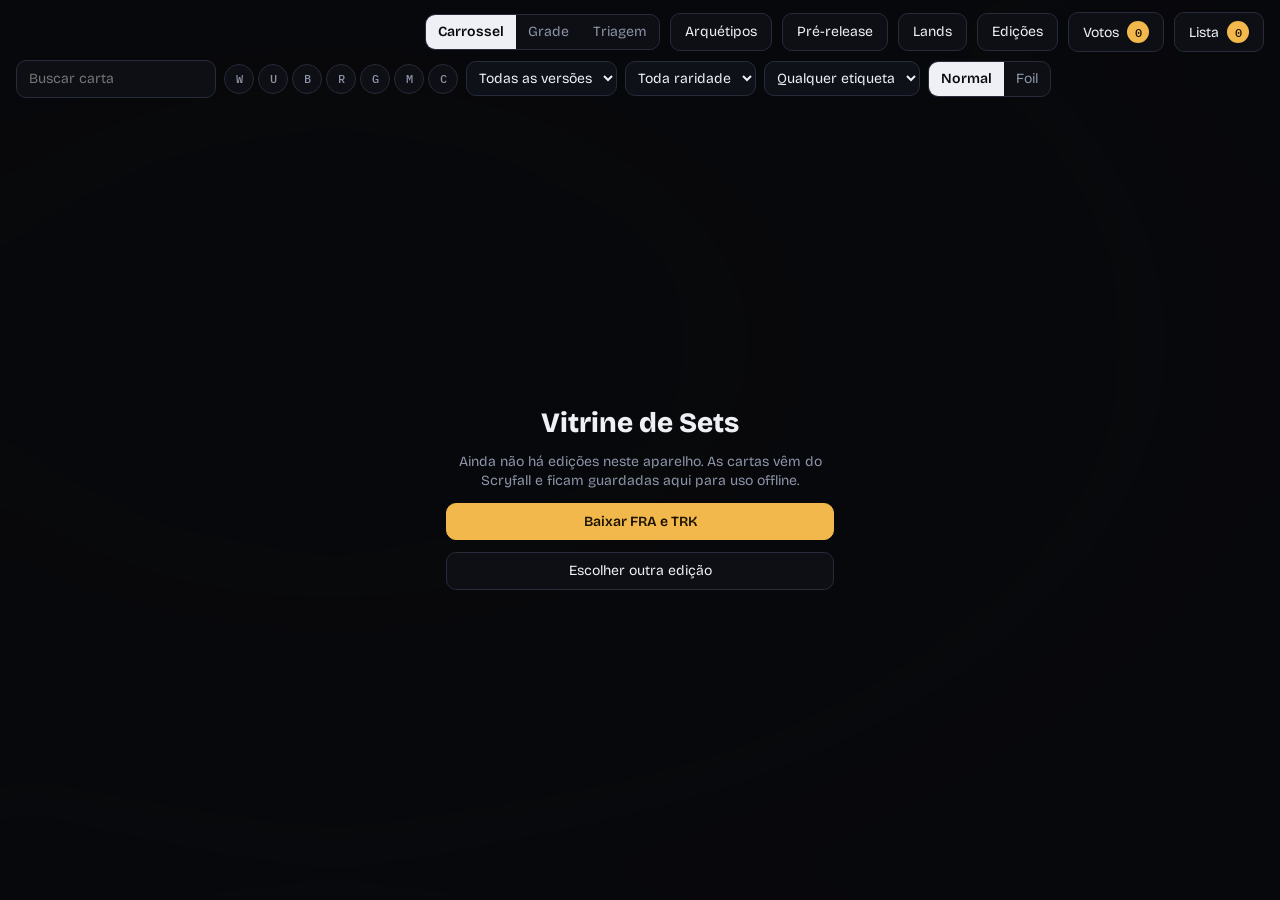
<file: index.html>
<!doctype html>
<html lang="pt-BR">
<head>
<meta charset="utf-8">
<meta name="viewport" content="width=device-width,initial-scale=1,viewport-fit=cover">
<title>Vitrine de Sets</title>
<meta name="theme-color" content="#08090c">
<meta name="description" content="Vitrine, triagem e lista de cartas de Magic por edição.">
<link rel="manifest" href="manifest.webmanifest">
<link rel="icon" href="icons/icon.svg" type="image/svg+xml">
<link rel="apple-touch-icon" href="icons/icon-192.png">
<link rel="preconnect" href="https://fonts.googleapis.com">
<link rel="preconnect" href="https://fonts.gstatic.com" crossorigin>
<link rel="stylesheet" href="https://fonts.googleapis.com/css2?family=Bricolage+Grotesque:opsz,wght@12..96,400;12..96,600;12..96,800&family=IBM+Plex+Mono:wght@400;500&display=swap">
<link rel="stylesheet" href="css/app.css">
<link rel="stylesheet" href="css/arq.css">
</head>
<body>
<div id="bgart"></div>
<button class="btn" id="focusMenu" aria-label="Mostrar ou esconder o menu">☰ Menu</button>
<div id="app">
  <header>
    <div class="tabs" id="tabs" role="tablist" aria-label="Edições"></div>
    <div class="sp"></div>
    <div class="seg" role="group" aria-label="Visualização">
      <button id="vCar" aria-pressed="true">Carrossel</button>
      <button id="vGrid" aria-pressed="false">Grade</button>
      <button id="vTri" aria-pressed="false">Triagem</button>
    </div>
    <button class="btn" id="bArq">Arquétipos</button>
    <button class="btn" id="bRep">Pré-release</button>
    <button class="btn" id="bLands">Lands</button>
    <button class="btn" id="bEd">Edições</button>
    <button class="btn" id="bVotes">Votos<span class="cnt" id="cntV">0</span></button>
    <button class="btn" id="bList">Lista<span class="cnt" id="cnt">0</span></button>
  </header>
  <div class="filters">
    <input type="search" id="q" placeholder="Buscar carta" aria-label="Buscar carta" autocomplete="off">
    <div class="chips" id="chips" role="group" aria-label="Cor"></div>
    <select id="selVar" aria-label="Variantes"><option value="all">Todas as versões</option><option value="main">Só principais</option><option value="var">Só variantes</option></select>
    <select id="selRar" aria-label="Raridade"><option value="all">Toda raridade</option><option value="mythic">Mítica</option><option value="rare">Rara</option><option value="uncommon">Incomum</option><option value="common">Comum</option></select>
    <select id="selTag" aria-label="Etiqueta"><option value="">Qualquer etiqueta</option></select>
    <div class="seg" id="modeSeg" role="group" aria-label="Adicionar como" title="Acabamento usado ao clicar na grade">
      <button data-m="n" aria-pressed="true">Normal</button><button data-m="f" aria-pressed="false">Foil</button>
    </div>
    <span class="meta" id="resCount"></span>
  </div>
  <main id="main"></main>
</div>

<div class="scrim" id="scrim"></div>
<aside id="drawer" aria-label="Lista">
  <header><h2>Minha lista</h2><button class="btn" id="dClose">Fechar</button></header>
  <div class="dset">
    <label>Qualidade<select id="dQ"><option>M</option><option selected>NM</option><option>SP</option><option>MP</option><option>HP</option><option>D</option></select></label>
    <label>Idioma<select id="dL"><option value="BR">Português (BR)</option><option value="EN" selected>Inglês (EN)</option><option>DE</option><option>ES</option><option>FR</option><option>IT</option><option>JP</option><option>KO</option><option>RU</option><option>TW</option></select></label>
  </div>
  <div class="dlist" id="dList"></div>
  <div class="dfoot">
    <div class="upd" id="upd"></div>
    <div class="two"><button class="btn pri" id="bExp">Exportar CSV Liga</button><button class="btn" id="bCopy">Copiar CSV</button></div>
    <button class="btn" id="bClear">Limpar lista</button>
  </div>
</aside>

<section id="arq" class="page" role="dialog" aria-label="Arquétipos">
  <header><h2>Arquétipos</h2><button class="btn" data-close="arq">Fechar</button></header>
  <div class="page-body" id="arqBody"></div>
</section>

<section id="lands" class="page" role="dialog" aria-label="Lands por cor">
  <header><h2>Lands por cor</h2><button class="btn" data-close="lands">Fechar</button></header>
  <div class="page-body"><div class="vm-box" id="landsBox"></div></div>
</section>

<section id="rep" class="page" role="dialog" aria-label="Pré-release vs votos">
  <header><h2>Pré-release vs votos</h2><button class="btn" data-close="rep">Fechar</button></header>
  <div class="page-body">
    <div class="vm-box">
      <h3>CSV do ManaBox</h3>
      <label class="col">Edição<select id="repSet"></select></label>
      <div class="vm-two"><button class="btn pri" id="repPick">Escolher CSV</button><button class="btn" id="repDemo" hidden>Usar exemplo</button></div>
      <input type="file" id="repFile" accept=".csv,text/csv" hidden>
      <div class="vm-info">Cruza por Scryfall ID, depois sigla + número, depois nome. Foil conta como a mesma carta. Usa os votos deste aparelho. O arquivo é lido só aqui, não sai do navegador.</div>
      <div class="vm-info" id="repStat" role="status"></div>
    </div>
    <div id="repOut"></div>
  </div>
</section>

<section id="ed" class="page" role="dialog" aria-label="Edições e backup">
  <header><h2>Edições e backup</h2><button class="btn" id="edClose">Fechar</button></header>
  <div class="page-body">
    <div class="vm-box">
      <h3>Adicionar edição</h3>
      <form id="edAddForm" class="inline">
        <input id="edCode" placeholder="Sigla, ex.: mh3" maxlength="6" autocapitalize="none" autocomplete="off" aria-label="Sigla da edição">
        <button class="btn pri" type="submit">Adicionar</button>
      </form>
      <div class="vm-info">Busca no Scryfall todas as versões (<b>e:sigla</b>, com variantes e extras). A sigla está na página da edição no Scryfall.</div>
    </div>
    <div class="vm-box">
      <h3>Suas edições</h3>
      <div id="edList"></div>
      <button class="btn" id="edAll">Atualizar todas</button>
      <div class="vm-info" id="edStat" role="status"></div>
    </div>
    <div class="vm-box">
      <h3>Backup (votos, lista e preferências)</h3>
      <div class="vm-two"><button class="btn pri" id="bkExp">Exportar JSON</button><button class="btn" id="bkImp">Importar JSON</button></div>
      <input type="file" id="bkFile" accept="application/json,.json" hidden>
      <div class="vm-info">Cada aparelho guarda os próprios dados. Para levar para outro, exporte aqui e importe lá. A importação mescla com o que já existe e não apaga nada.</div>
      <div class="vm-info" id="bkStat" role="status"></div>
    </div>
    <div class="vm-info">Dados e imagens das cartas: <a href="https://scryfall.com" target="_blank" rel="noopener">Scryfall</a>. Magic: The Gathering é marca da Wizards of the Coast; app não oficial. Imagens são carregadas direto do Scryfall e guardadas só neste aparelho.</div>
  </div>
</section>

<section id="vm" role="dialog" aria-label="Votos e impressão">
  <header><h2>Votos e impressão</h2><button class="btn" id="vmClose">Fechar</button></header>
  <div class="vm-body">
    <div class="vm-col">
      <div class="vm-box">
        <h3>Resumo</h3>
        <table id="vmSum"></table>
      </div>
      <div class="vm-box">
        <h3>O que entra</h3>
        <label><input type="checkbox" data-inc="s" checked> Bomba</label>
        <label><input type="checkbox" data-inc="y" checked> Sim</label>
        <label><input type="checkbox" data-inc="m" checked> Meh</label>
        <label><input type="checkbox" data-inc="n" checked> Não</label>
        <label class="col">Edição<select id="vmEd"></select></label>
        <div class="vm-info" id="vmCount"></div>
        <div class="vm-two"><button class="btn pri" id="vCsv">Exportar CSV</button><button class="btn" id="vCsvCopy">Copiar CSV</button></div>
        <div class="vm-info">CSV no padrão Liga, com a coluna extra <b>Voto</b> no fim (Bomba, Sim, Meh, Não).</div>
      </div>
      <div class="vm-box">
        <h3>Imprimir em A4 (PDF)</h3>
        <label class="col">Cartas por página <span class="vm-info"><b id="ppOut"></b> · 9 = tamanho natural (63 × 88 mm)</span>
          <input type="range" id="pp" min="9" max="48" step="1" value="18"></label>
        <label><input type="checkbox" id="ppNames" checked> Nome e número sob a carta</label>
        <label><input type="checkbox" id="ppMark" checked> Marcar o voto (borda e etiqueta colorida)</label>
        <label><input type="checkbox" id="ppHi"> Alta resolução (mais pesado, imprime mais nítido)</label>
        <div class="vm-info" id="ppInfo"></div>
        <button class="btn pri" id="vPdf">Gerar PDF</button>
        <div class="vm-info" id="ppStat"></div>
      </div>
    </div>
    <div class="vm-prev">
      <div class="pg" id="pg"></div>
      <div class="pgnav"><button class="btn" id="pgPrev" aria-label="Página anterior">‹</button><span id="pgN"></span><button class="btn" id="pgNext" aria-label="Próxima página">›</button></div>
    </div>
  </div>
</section>

<div id="upBar" role="status" hidden><span>Nova versão do app disponível.</span><button class="btn pri" id="upGo">Recarregar</button></div>
<div id="toast" role="status"></div>

<script type="module" src="js/app.js"></script>
</body>
</html>
</file>
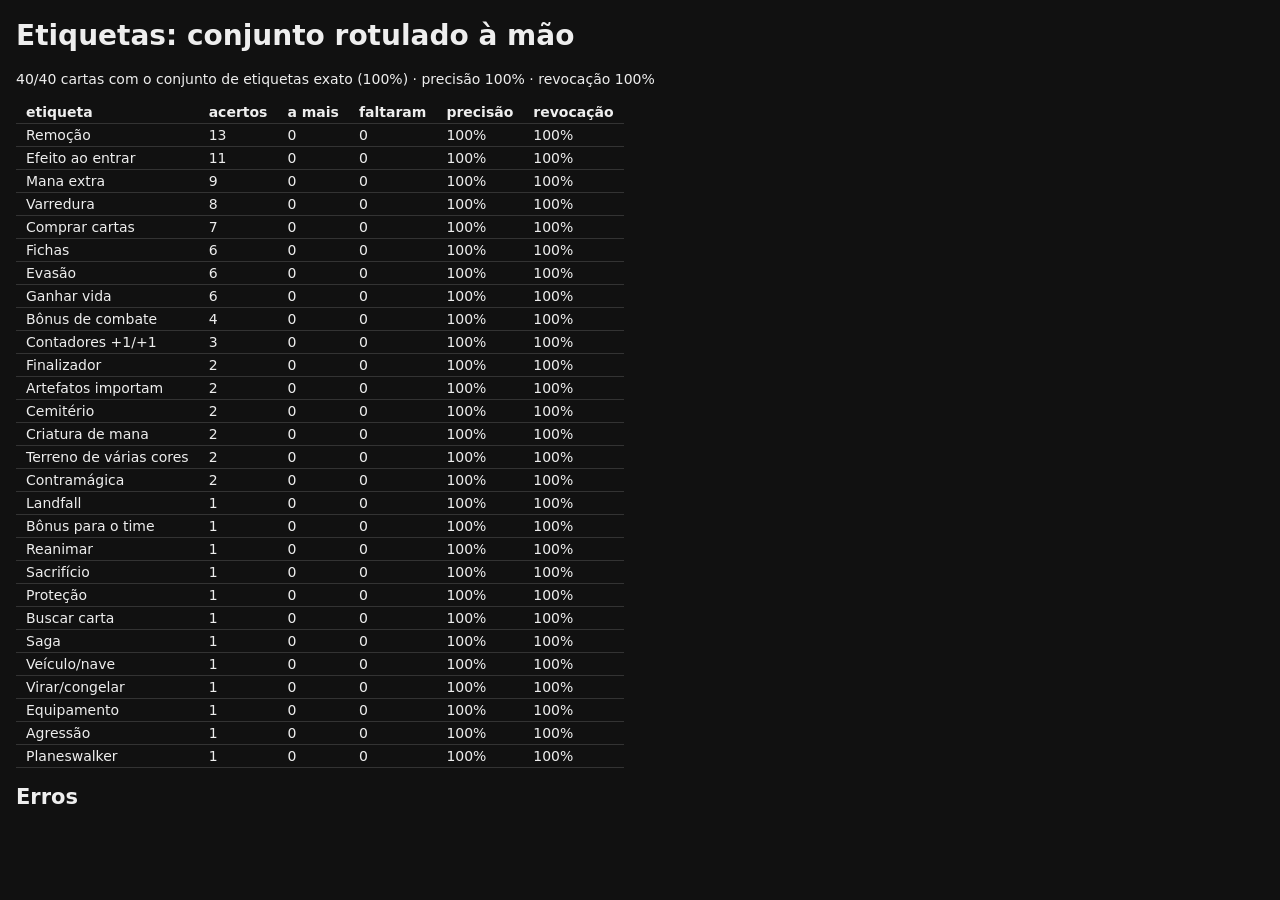
<file: tests/tagger.html>
<!doctype html>
<html lang="pt-BR"><head><meta charset="utf-8"><meta name="viewport" content="width=device-width,initial-scale=1">
<title>Teste das etiquetas</title>
<style>body{font:14px system-ui;background:#111;color:#eee;margin:16px}table{border-collapse:collapse}td,th{padding:3px 10px;border-bottom:1px solid #333;text-align:left}.bad{color:#ff8a8a}.ok{color:#7ee787}</style></head>
<body><h1>Etiquetas: conjunto rotulado à mão</h1><div id="out">rodando…</div>
<script type="module">
import { loadRules, tagCard, label } from '../js/archetypes.js';
const R = await loadRules('../data/rules.json');
const set = await (await fetch((new URLSearchParams(location.search).get('set') || 'labeled') + '.json')).json();
const st = {}, miss = [];
let exact = 0;
for (const c of set) {
  const got = new Set([...tagCard(c, R)]), exp = new Set(c.esperado);
  const fp = [...got].filter(t => !exp.has(t)), fn = [...exp].filter(t => !got.has(t));
  for (const t of new Set([...got, ...exp])) { const s = st[t] ||= { tp: 0, fp: 0, fn: 0 }; if (got.has(t) && exp.has(t)) s.tp++; else if (got.has(t)) s.fp++; else s.fn++; }
  if (!fp.length && !fn.length) exact++; else miss.push({ nome: c.name, a_mais: fp, faltou: fn });
}
const tags = Object.entries(st).map(([t, s]) => ({ tag: t, ...s, prec: s.tp + s.fp ? s.tp / (s.tp + s.fp) : null, rev: s.tp + s.fn ? s.tp / (s.tp + s.fn) : null }));
const tot = tags.reduce((a, s) => ({ tp: a.tp + s.tp, fp: a.fp + s.fp, fn: a.fn + s.fn }), { tp: 0, fp: 0, fn: 0 });
const result = { cartas: set.length, cartas_exatas: exact, taxa_cartas_exatas: +(exact / set.length).toFixed(3),
  precisao: +(tot.tp / (tot.tp + tot.fp)).toFixed(3), revocacao: +(tot.tp / (tot.tp + tot.fn)).toFixed(3), tags, erros: miss };
window.__result = result;
const pc = x => x == null ? '—' : Math.round(x * 100) + '%';
document.getElementById('out').innerHTML =
  `<p>${exact}/${set.length} cartas com o conjunto de etiquetas exato (${pc(result.taxa_cartas_exatas)}) · precisão ${pc(result.precisao)} · revocação ${pc(result.revocacao)}</p>` +
  '<table><tr><th>etiqueta</th><th>acertos</th><th>a mais</th><th>faltaram</th><th>precisão</th><th>revocação</th></tr>' +
  tags.sort((a, b) => (b.tp + b.fn) - (a.tp + a.fn)).map(s => `<tr><td>${label(R, s.tag)}</td><td>${s.tp}</td><td class="${s.fp ? 'bad' : ''}">${s.fp}</td><td class="${s.fn ? 'bad' : ''}">${s.fn}</td><td>${pc(s.prec)}</td><td>${pc(s.rev)}</td></tr>`).join('') + '</table>' +
  '<h2>Erros</h2><ul>' + miss.map(m => `<li><b>${m.nome}</b> — a mais: ${m.a_mais.join(', ') || '—'} · faltou: ${m.faltou.join(', ') || '—'}</li>`).join('') + '</ul>';
document.title = 'pronto';
</script></body></html>
</file>
<file: css/app.css>
:root{
  --bg:#08090c; --panel:#10131a; --panel2:#171b25; --line:#262c3a; --fg:#eef0f5; --mute:#8d95a8;
  --accent:#f2b84b; --accent-fg:#1b1200; --foil1:#7bdcff; --foil2:#ff9be8; --danger:#ff7a7a;
  --f-disp:'Bricolage Grotesque','Segoe UI',system-ui,sans-serif; --f-mono:'IBM Plex Mono',ui-monospace,Menlo,monospace;
  color-scheme:dark;
}
@media (prefers-color-scheme:light){:root:not([data-theme="dark"]){--bg:#08090c;color-scheme:dark}}
*{box-sizing:border-box}
html,body{height:100%}
body{margin:0;background:var(--bg);color:var(--fg);font:14px/1.4 var(--f-disp);overflow:hidden;
  padding-left:max(16px,env(safe-area-inset-left,0px));padding-right:max(16px,env(safe-area-inset-right,0px))}
button,input,select{font:inherit;color:inherit}
button{cursor:pointer;background:none;border:0;padding:0;touch-action:manipulation}
:focus-visible{outline:2px solid var(--accent);outline-offset:2px}
#app{height:100%;display:flex;flex-direction:column;position:relative;min-width:0}
#bgart{position:fixed;inset:-10%;background-size:cover;background-position:center;filter:blur(70px) saturate(1.3);opacity:.34;transition:opacity .6s,background-image .6s;z-index:0;pointer-events:none}
#bgart::after{content:"";position:absolute;inset:0;background:radial-gradient(ellipse at 30% 40%,transparent,var(--bg) 85%)}
header{position:relative;z-index:3;display:flex;gap:10px;align-items:center;flex-wrap:wrap;padding:12px 0 8px}
.tabs{display:flex;gap:6px;flex-wrap:wrap}
.tab{display:flex;align-items:center;gap:8px;padding:7px 12px;border:1px solid var(--line);border-radius:999px;background:rgba(16,19,26,.7);backdrop-filter:blur(8px);color:var(--mute);transition:.2s}
.tab img{width:18px;height:18px;filter:invert(1);opacity:.75}
.tab b{font:500 12px var(--f-mono);letter-spacing:.06em}
.tab[aria-selected=true]{color:var(--fg);border-color:var(--accent);box-shadow:0 0 0 1px var(--accent) inset}
.tab[aria-selected=true] img{opacity:1}
.sp{flex:1}
.seg{display:flex;border:1px solid var(--line);border-radius:10px;overflow:hidden;background:rgba(16,19,26,.7)}
.seg button{padding:7px 12px;color:var(--mute)}
.seg button[aria-pressed=true]{background:var(--fg);color:var(--bg);font-weight:600}
.btn{padding:8px 14px;border-radius:10px;border:1px solid var(--line);background:rgba(16,19,26,.7);white-space:nowrap}
.btn.pri{background:var(--accent);color:var(--accent-fg);border-color:var(--accent);font-weight:600}
.btn:hover{border-color:var(--mute)}
.btn.pri:hover{filter:brightness(1.08)}
.btn[disabled]{opacity:.4;cursor:default}
.cnt{display:inline-grid;place-items:center;min-width:22px;height:22px;padding:0 6px;margin-left:8px;border-radius:99px;background:var(--accent);color:var(--accent-fg);font:500 12px var(--f-mono)}
.filters{position:relative;z-index:3;display:flex;gap:8px;align-items:center;flex-wrap:wrap;padding:0 0 10px}
.filters input[type=search]{background:rgba(16,19,26,.7);border:1px solid var(--line);border-radius:10px;padding:8px 12px;min-width:0;width:200px;max-width:100%}
.chips{display:flex;gap:4px}
.chip{width:30px;height:30px;border-radius:50%;border:1px solid var(--line);font:500 12px var(--f-mono);background:rgba(16,19,26,.7);color:var(--mute)}
.chip[aria-pressed=true]{color:var(--bg);border-color:transparent}
.chip[data-c=W][aria-pressed=true]{background:#f3ecc9}.chip[data-c=U][aria-pressed=true]{background:#7db8ee}
.chip[data-c=B][aria-pressed=true]{background:#a79bb3}.chip[data-c=R][aria-pressed=true]{background:#f08a6a}
.chip[data-c=G][aria-pressed=true]{background:#7fd09a}.chip[data-c=M][aria-pressed=true]{background:#f2c35c}
.chip[data-c=C][aria-pressed=true]{background:#c5c9d2}
select{background:rgba(16,19,26,.9);border:1px solid var(--line);border-radius:10px;padding:7px 8px}
.meta{color:var(--mute);font:12px var(--f-mono)}
main{position:relative;z-index:2;flex:1;min-height:0;display:flex}
/* carrossel */
.carousel{flex:1;display:grid;grid-template-columns:minmax(0,1fr) minmax(0,1fr);gap:clamp(16px,4vw,64px);align-items:center;min-height:0;padding-bottom:12px}
.reelwrap{height:100%;display:flex;justify-content:center;align-items:center;min-height:0}
.reel{--ch:min(calc(100vh - 220px),620px);position:relative;height:calc(var(--ch)*1.14);width:calc(var(--ch)*.716);perspective:1400px;overflow:hidden;touch-action:pan-x;margin:auto}
.rc{position:absolute;left:0;top:0;width:100%;height:var(--ch);transition:transform .55s cubic-bezier(.2,.8,.2,1),opacity .45s;will-change:transform;cursor:pointer}
.rc.cur{z-index:2}
.tilt{width:100%;height:100%;transform-style:preserve-3d;transition:transform .5s cubic-bezier(.2,.8,.2,1);position:relative}
.cur .tilt{transform:rotateX(var(--rx,0deg)) rotateY(var(--ry,0deg)) rotateY(var(--flip,0deg))}
.face{position:absolute;inset:0;border-radius:4.7% / 3.4%;overflow:hidden;backface-visibility:hidden;box-shadow:0 30px 60px -20px #000c,0 0 0 1px #0008}
.face img{width:100%;height:100%;display:block;object-fit:cover}
.back{transform:rotateY(180deg);background:radial-gradient(ellipse at 50% 45%,#2b3350 0,#151a2b 55%,#0b0e18 100%);display:grid;place-items:center}
.back i{display:block;width:62%;aspect-ratio:1;border-radius:50%;border:2px solid #3b4670;box-shadow:0 0 0 10px #151a2b,0 0 0 12px #3b467066,inset 0 0 40px #4a5c9a55}
.shine{position:absolute;inset:0;background:linear-gradient(115deg,transparent 30%,#ffffff22 45%,#7bdcff22 52%,#ff9be822 58%,transparent 70%);background-size:250% 100%;background-position:var(--sx,100%) 0;mix-blend-mode:screen;pointer-events:none;opacity:0;transition:opacity .3s}
.cur:hover .shine,.foilcard .shine{opacity:1}
.pop{animation:pop .35s cubic-bezier(.2,1.4,.4,1)}
@keyframes pop{0%{transform:scale(.97)}50%{transform:scale(1.025)}100%{transform:scale(1)}}
.info{position:relative;z-index:5;min-width:0;max-height:100%;overflow:auto;padding:4px 4px 12px 0}
.info h1{margin:0 0 4px;font:800 clamp(26px,3.4vw,46px)/1.02 var(--f-disp);letter-spacing:-.02em;text-wrap:balance}
.info .type{color:var(--mute);margin-bottom:10px}
.tags{display:flex;gap:6px;flex-wrap:wrap;margin:0 0 16px}
.tag{padding:3px 9px;border-radius:99px;border:1px solid var(--line);font:500 11px var(--f-mono);color:var(--mute);text-transform:uppercase;letter-spacing:.05em}
.tag.r-mythic{color:#ff9a5c;border-color:#ff9a5c88}.tag.r-rare{color:var(--accent);border-color:#f2b84b88}.tag.r-uncommon{color:#b8d4e8;border-color:#b8d4e888}
.rows{display:grid;gap:8px;max-width:420px}
.row{display:flex;align-items:center;gap:10px;padding:10px 12px;border-radius:12px;background:rgba(16,19,26,.8);border:1px solid var(--line)}
.row .lbl{flex:1;font-weight:600}
.row.foil .lbl{background:linear-gradient(90deg,var(--foil1),var(--foil2));-webkit-background-clip:text;background-clip:text;color:transparent}
.row.off{opacity:.35}
.step{display:flex;align-items:center;gap:2px}
.step button{width:32px;height:32px;border-radius:8px;border:1px solid var(--line);font-size:18px;line-height:1}
.step button:hover{border-color:var(--accent)}
.step output{min-width:30px;text-align:center;font:500 15px var(--f-mono)}
.nav{display:flex;gap:8px;margin-top:16px;align-items:center;flex-wrap:wrap}
.nav .meta{margin-left:6px}
.keys{margin-top:14px;color:var(--mute);font-size:12px}
.keys kbd{font:11px var(--f-mono);border:1px solid var(--line);border-bottom-width:2px;border-radius:5px;padding:1px 5px;color:var(--fg)}
/* grade */
.gridwrap{flex:1;overflow:auto;padding:6px 4px 28px;min-height:0}
.grid{display:grid;grid-template-columns:repeat(auto-fill,minmax(min(100%,168px),1fr));gap:18px 14px;perspective:1200px}
.gc{position:relative;aspect-ratio:.716;content-visibility:auto;contain-intrinsic-size:168px 235px;border-radius:4.7% / 3.4%;cursor:pointer;transition:transform .35s cubic-bezier(.2,.8,.2,1),box-shadow .35s;box-shadow:0 14px 30px -14px #000d,0 0 0 1px #0008;overflow:hidden;transform-style:preserve-3d;transform:rotateX(var(--rx,0deg)) rotateY(var(--ry,0deg))}
.gc:hover{transform:translateY(-6px) scale(1.04) rotateX(var(--rx,0deg)) rotateY(var(--ry,0deg));z-index:2;box-shadow:0 26px 40px -16px #000,0 0 0 1px #fff3}
.gc img{width:100%;height:100%;display:block;object-fit:cover}
.gc.sel{box-shadow:0 0 0 3px var(--accent),0 14px 30px -14px #000d}
.gc .bd{position:absolute;top:8px;left:8px;display:flex;gap:4px}
.bd span{min-width:26px;height:26px;padding:0 7px;display:grid;place-items:center;border-radius:99px;background:var(--accent);color:var(--accent-fg);font:500 13px var(--f-mono);box-shadow:0 4px 10px #0009}
.bd span.f{background:linear-gradient(90deg,var(--foil1),var(--foil2))}
.gc .ov{position:absolute;left:0;right:0;bottom:0;padding:8px;display:flex;justify-content:space-between;align-items:center;background:linear-gradient(transparent,#000d);opacity:0;transition:opacity .2s}
.gc:hover .ov,.gc:focus-within .ov{opacity:1}
@media(hover:none){.gc .ov{opacity:1}}
.ov button{width:30px;height:30px;border-radius:50%;background:#000a;border:1px solid #fff4;font-size:17px}
.ov .exp{font-size:13px}
.gc .num{position:absolute;top:8px;right:8px;font:500 10px var(--f-mono);background:#000a;padding:2px 6px;border-radius:5px;color:#ddd;opacity:0;transition:.2s}
.gc:hover .num{opacity:1}
.empty,.loading{margin:auto;color:var(--mute);text-align:center;padding:40px}
.spin{width:28px;height:28px;border-radius:50%;border:3px solid var(--line);border-top-color:var(--accent);margin:0 auto 12px;animation:sp 1s linear infinite}
@keyframes sp{to{transform:rotate(360deg)}}
/* gaveta */
#drawer{position:fixed;top:0;right:0;bottom:0;width:min(420px,100%);z-index:10;background:var(--panel);border-left:1px solid var(--line);transform:translateX(102%);transition:transform .35s cubic-bezier(.2,.8,.2,1);display:flex;flex-direction:column;padding-top:env(safe-area-inset-top,0px);padding-bottom:env(safe-area-inset-bottom,0px)}
#drawer.open{transform:none;box-shadow:-30px 0 60px #000a}
#drawer header{padding:14px 16px;border-bottom:1px solid var(--line);justify-content:space-between;flex-wrap:nowrap}
#drawer h2{margin:0;font:800 20px var(--f-disp)}
.dset{display:grid;grid-template-columns:1fr 1fr;gap:8px;padding:10px 16px;border-bottom:1px solid var(--line)}
.dset label{display:grid;gap:3px;color:var(--mute);font-size:12px}
.dlist{flex:1;overflow:auto;padding:8px 16px}
.dh{margin:12px 0 6px;color:var(--mute);font:500 11px var(--f-mono);text-transform:uppercase;letter-spacing:.08em}
.it{display:grid;grid-template-columns:40px 1fr auto;gap:10px;align-items:center;padding:6px 0;border-bottom:1px solid #ffffff0d}
.it img{width:40px;height:56px;object-fit:cover;border-radius:3px;background:var(--panel2)}
.it .n{font-weight:600;font-size:13px;overflow:hidden;text-overflow:ellipsis;white-space:nowrap}
.it .s{color:var(--mute);font:11px var(--f-mono)}
.it .s.f{color:var(--foil1)}
.dfoot{padding:12px 16px;border-top:1px solid var(--line);display:grid;gap:8px}
.dfoot .two{display:grid;grid-template-columns:1fr 1fr;gap:8px}
.upd{color:var(--mute);font-size:12px;line-height:1.5}
.upd b{color:var(--fg);font-weight:600}
.scrim{position:fixed;inset:0;background:#0008;z-index:9;opacity:0;pointer-events:none;transition:.3s}
.scrim.on{opacity:1;pointer-events:auto}
#toast{position:fixed;left:50%;bottom:calc(20px + env(safe-area-inset-bottom,0px));transform:translate(-50%,30px);background:var(--fg);color:var(--bg);padding:9px 16px;border-radius:10px;font-weight:600;opacity:0;transition:.3s;z-index:20;pointer-events:none;max-width:90vw}
#toast.on{opacity:1;transform:translate(-50%,0)}
@media(max-width:820px){
  body{overflow:auto}
  #app{height:auto;min-height:100%}
  .carousel{grid-template-columns:1fr;align-items:start}
  .reel{--ch:min(calc(100vw - 80px),460px)}
  .reelwrap{height:auto}
  .info{overflow:visible}
  .keys{display:none}
  .rc:not(.cur){pointer-events:none!important}
  main{min-height:70vh}
}
/* triagem (estilo tinder) */
.tri{flex:1;display:flex;flex-direction:column;align-items:center;gap:10px;min-height:0;padding-bottom:16px;width:100%;overflow:auto}
.tri-top{display:flex;gap:10px;align-items:center;flex-wrap:wrap;justify-content:center}
.tri-stage{--w:clamp(200px,min(86vw,360px,calc((100vh - 380px)*.716)),360px);position:relative;width:var(--w);aspect-ratio:.716;margin:6px auto 30px;flex:none}
.tc{position:absolute;inset:0;border-radius:4.7% / 3.4%;overflow:hidden;box-shadow:0 24px 50px -18px #000c,0 0 0 1px #0008;transition:transform .3s cubic-bezier(.2,.8,.2,1),opacity .3s;will-change:transform;touch-action:none;user-select:none;-webkit-user-select:none;cursor:grab;background:#111}
.tc[data-d="1"]{transform:translateY(14px) scale(.95);opacity:.85;pointer-events:none}
.tc[data-d="2"]{transform:translateY(28px) scale(.9);opacity:.7;pointer-events:none}
.tc img{width:100%;height:100%;object-fit:cover;display:block;pointer-events:none;-webkit-user-drag:none}
.st{position:absolute;padding:4px 12px;border:4px solid;border-radius:10px;font:800 26px var(--f-disp);letter-spacing:.06em;opacity:0;background:#000a;pointer-events:none}
.st.y{left:14px;top:22px;color:#4ade80;border-color:#4ade80;transform:rotate(-14deg)}
.st.n{right:14px;top:22px;color:var(--danger);border-color:var(--danger);transform:rotate(14deg)}
.st.s{left:50%;top:14px;transform:translateX(-50%);white-space:nowrap;color:#7da2ff;border-color:#7da2ff}
.st.m{left:50%;bottom:16px;transform:translateX(-50%);color:var(--accent);border-color:var(--accent)}
.tri-info{text-align:center;min-height:44px;max-width:92vw}
.tri-info .tn{font:800 22px/1.1 var(--f-disp);letter-spacing:-.01em}
.tri-bar{display:flex;gap:12px;justify-content:center;align-items:center}
.tb{width:74px;height:74px;border-radius:50%;border:2px solid var(--line);background:rgba(16,19,26,.85);font:800 30px/1 var(--f-disp);display:grid;place-items:center;align-content:center;transition:transform .15s,border-color .15s}
.tb small{font:500 10px var(--f-mono);letter-spacing:.08em;text-transform:uppercase;margin-top:2px}
.tb.no{color:var(--danger)}.tb.no:hover{border-color:var(--danger)}
.tb.meh{color:var(--accent);width:56px;height:56px}.tb.sup{color:#7da2ff;width:64px;height:64px}.tb.sup:hover{border-color:#7da2ff}.tb.meh:hover{border-color:var(--accent)}
.tb.yes{color:#4ade80}.tb.yes:hover{border-color:#4ade80}
.tb:active{transform:scale(.92)}
.tri-bar2{display:flex;gap:8px;flex-wrap:wrap;justify-content:center}
/* votos e impressao */
#vm{position:fixed;inset:0;z-index:30;background:var(--bg);display:none;flex-direction:column;padding-top:env(safe-area-inset-top,0px);padding-left:max(0px,env(safe-area-inset-left,0px));padding-right:max(0px,env(safe-area-inset-right,0px))}
#vm.open{display:flex}
#vm>header{justify-content:space-between;flex-wrap:nowrap;padding:12px 16px;border-bottom:1px solid var(--line)}
#vm h2{margin:0;font:800 20px var(--f-disp)}
#vm h3{margin:0 0 6px;font:800 15px var(--f-disp)}
.vm-body{flex:1;min-height:0;display:grid;grid-template-columns:minmax(300px,430px) 1fr;gap:20px;padding:14px 16px 20px;overflow:auto}
.vm-col{display:grid;gap:14px;align-content:start;min-width:0}
.vm-prev{display:flex;flex-direction:column;align-items:center;gap:8px;min-width:0}
.vm-box{display:grid;gap:8px;padding:12px;border:1px solid var(--line);border-radius:12px;background:var(--panel)}
.vm-box label{display:flex;gap:8px;align-items:center;color:var(--fg)}
.vm-box label.col{display:grid;gap:4px;color:var(--mute);font-size:12px}
.vm-box table{border-collapse:collapse;font:12px var(--f-mono);width:100%}
.vm-box td{padding:3px 6px 3px 0}
.vm-box input[type=range]{width:100%;accent-color:var(--accent)}
.vm-info{color:var(--mute);font:12px/1.5 var(--f-mono)}
.vm-info b{color:var(--fg);font-weight:500}
.vm-info .warn{color:var(--accent)}
.vm-two{display:grid;grid-template-columns:1fr 1fr;gap:8px}
.pg{position:relative;background:#fff;box-shadow:0 10px 40px #000a;flex:none;overflow:hidden}
.pg .pc{position:absolute}
.pg .pc img{width:100%;display:block}
.pg .pc i{position:absolute;left:0;width:100%;font-style:normal;font-family:var(--f-mono);color:#222;white-space:nowrap;overflow:hidden;text-overflow:ellipsis}
.pg .ft{position:absolute;left:0;width:100%;text-align:center;font-family:var(--f-mono);color:#666}
.pgnav{display:flex;gap:12px;align-items:center;color:var(--mute);font:12px var(--f-mono)}
@media(max-width:820px){.vm-body{grid-template-columns:1fr;align-content:start}.tb{width:64px;height:64px}.tb.meh{width:50px;height:50px}.tb.sup{width:56px;height:56px}
.vm-col{display:contents}.vm-col>.vm-box:nth-child(1){order:1}.vm-col>.vm-box:nth-child(2){order:2}.vm-col>.vm-box:nth-child(3){order:4}
.vm-prev{order:3;position:sticky;top:0;z-index:3;background:var(--bg);padding:6px 0}}
/* desempenho em celular: sem blur gigante, sem 3D/brilho na grade, rolagem na página */
@media (hover:none){
  #bgart{filter:none;inset:0;opacity:.2;transition:none}
  .tab{backdrop-filter:none}
  .grid{perspective:none}
  .gc{transform:none!important;transform-style:flat;transition:none;box-shadow:0 0 0 1px #0008}
  .gc .shine{display:none}
  .gc .num{display:none}
}
@media (max-width:820px){
  html,body{height:auto}
  body{overflow:visible}
  #app{min-height:100vh}
}
@media(prefers-reduced-motion:reduce){*{transition-duration:.01ms!important;animation-duration:.01ms!important}}
/* PWA: edições, backup, aviso de atualização */
a{color:var(--accent)}
.page{position:fixed;inset:0;z-index:30;background:var(--bg);display:none;flex-direction:column;padding-top:env(safe-area-inset-top,0px)}
.page.open{display:flex}
.page>header{justify-content:space-between;flex-wrap:nowrap;padding:12px 16px;border-bottom:1px solid var(--line)}
.page h2{margin:0;font:800 20px var(--f-disp)}
.page h3{margin:0 0 6px;font:800 15px var(--f-disp)}
.page-body{flex:1;min-height:0;overflow:auto;display:grid;gap:14px;align-content:start;padding:14px 16px 28px;max-width:720px;width:100%;margin:0 auto}
.inline{display:flex;gap:8px}
.inline input{flex:1;min-width:0;background:rgba(16,19,26,.9);border:1px solid var(--line);border-radius:10px;padding:8px 12px;text-transform:lowercase}
.edrow{display:grid;grid-template-columns:28px 1fr auto;gap:10px;align-items:center;padding:8px 0;border-bottom:1px solid #ffffff0d}
.edrow:last-child{border-bottom:0}
.edrow img{width:24px;height:24px;filter:invert(1);opacity:.8}
.edrow .ic{width:24px;height:24px}
.edrow .nm{font-weight:600}
.edrow.arch .nm{color:var(--mute)}
.edrow .acts{display:flex;gap:6px;flex-wrap:wrap;justify-content:flex-end}
.edrow .btn{padding:6px 10px}
#upBar{position:fixed;left:50%;bottom:calc(20px + env(safe-area-inset-bottom,0px));transform:translateX(-50%);z-index:40;display:flex;gap:12px;align-items:center;background:var(--panel2);border:1px solid var(--accent);border-radius:12px;padding:8px 8px 8px 14px;max-width:92vw}
#upBar[hidden]{display:none}
.more{display:block;margin:16px auto}
.boot{max-width:420px;margin:auto;text-align:center;display:grid;gap:12px;padding:30px 16px}
.boot h1{margin:0;font:800 28px var(--f-disp)}
.boot p{margin:0;color:var(--mute)}
@media(max-width:520px){.edrow{grid-template-columns:28px 1fr}.edrow .acts{grid-column:1/-1;justify-content:flex-start}}
/* lands e relatório */
.ln-total{display:flex;align-items:center;justify-content:space-between;gap:12px;color:var(--mute)}
.ln-total input,.ln-row input{width:84px;background:rgba(16,19,26,.9);border:1px solid var(--line);border-radius:10px;padding:7px 8px}
.ln-head{display:flex;justify-content:space-between;color:var(--mute);font-size:12px}
.ln-rows,.ln-out{display:grid;gap:8px}
.ln-row{display:flex;align-items:center;gap:8px}.ln-row select{flex:1;min-width:0}.ln-row .btn{width:36px;padding:8px 0}
.dot{width:14px;height:14px;border-radius:50%;flex:none;border:1px solid var(--line);display:inline-block}
.ln-res{display:flex;align-items:center;gap:10px;background:var(--panel2);border-radius:10px;padding:10px 12px}
.ln-lbl{flex:1}.ln-n{font:800 24px var(--f-disp)}
.rp-t{border-collapse:collapse;font:12px var(--f-mono);width:100%}
.rp-t th,.rp-t td{text-align:right;padding:3px 6px}.rp-t th:first-child,.rp-t td:first-child{text-align:left;padding-left:0}
.rp-t th{color:var(--mute);font-weight:500}
.rp-list{margin:0;padding-left:18px;columns:2;column-gap:20px;font-size:13px}
.rp-list li{break-inside:avoid}
details summary{cursor:pointer;color:var(--mute);margin:6px 0}
@media(max-width:520px){.rp-list{columns:1}}
#upBar span{white-space:nowrap}
/* triagem em foco: só a carta e os botões; menu atrás do botão ☰ */
#focusMenu{display:none;position:fixed;top:calc(8px + env(safe-area-inset-top,0px));right:12px;z-index:12}
body.focus #focusMenu{display:block}
body.focus:not(.menu) header,body.focus:not(.menu) .filters{display:none}
body.focus #modeSeg,body.focus .keys{display:none}
body.focus .tri{padding-top:46px}
body.focus.menu .tri{padding-top:6px}
body.focus .tri-stage{--w:clamp(200px,min(88vw,400px,calc((100dvh - 395px)*.716)),400px);margin-bottom:24px}
</file>
<file: css/arq.css>
/* etiquetas e arquétipos */
.chips-tag{display:flex;flex-wrap:wrap;gap:6px}
.chip-tag{padding:4px 10px;border-radius:99px;border:1px solid var(--line);background:var(--panel2);font:500 12px var(--f-mono);color:var(--fg)}
.chip-tag span{color:var(--mute)}
.chip-tag:hover,.chip-tag.on{border-color:var(--accent)}
.arq-row{display:flex;align-items:center;gap:8px;padding:3px 0}
.simil{margin-top:14px;display:grid;gap:6px;max-width:420px}
.simil h4{margin:0;font:800 13px var(--f-disp);color:var(--mute)}
.simil button.sim{display:block;text-align:left;padding:8px 10px;border-radius:10px;border:1px solid var(--line);background:rgba(16,19,26,.8)}
.simil .why{display:block;color:var(--mute);font:11px var(--f-mono)}
.tri-tags{display:flex;gap:4px;flex-wrap:wrap;justify-content:center;margin-top:6px}
.tri-tags .tag{font-size:10px}
.tri-tags{flex-wrap:nowrap;overflow-x:auto;max-width:92vw;justify-content:flex-start;scrollbar-width:none}
.tri-tags .tag{white-space:nowrap;flex:none}
</file>
